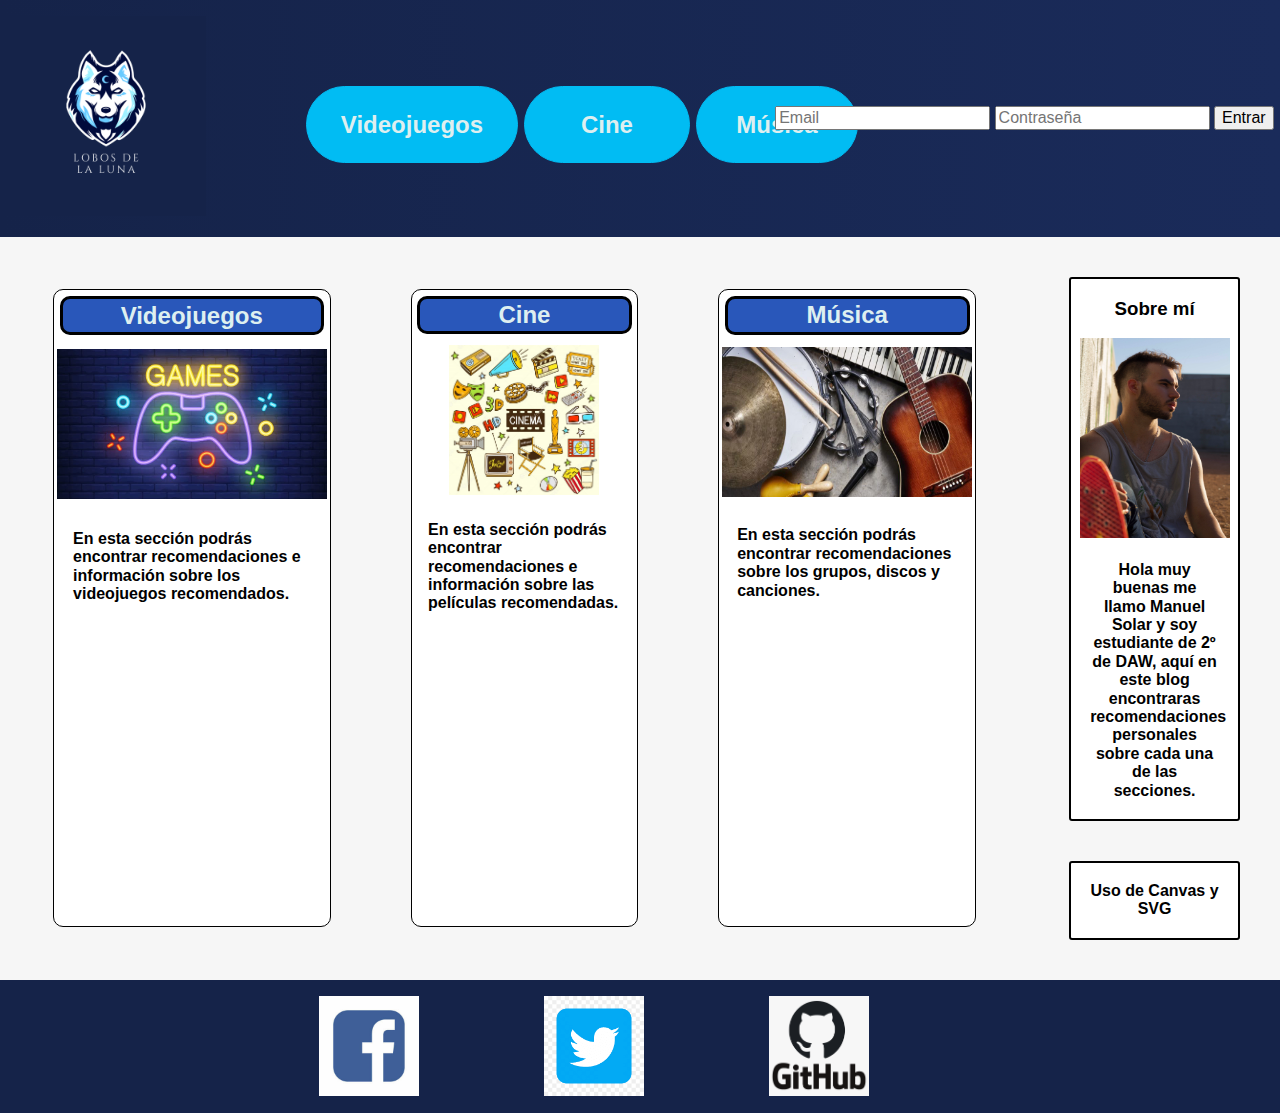
<file: Practica de Creacion de un Blog/index.html>
<!DOCTYPE html>
<html lang="es">
<head>
    <meta charset="UTF-8">
    <meta http-equiv="X-UA-Compatible" content="IE=edge">
    <meta name="viewport" content="width=device-width, initial-scale=1.0">
    <link rel="stylesheet" href="css/normalize.css">
    <link rel="stylesheet" href="css/style.css">
    <script src="js/main.js"></script>
    <title>Manuel Solar Bueno</title>
</head>
<body>
    <header>
        <div id="logo">
            <a href="index.html"><img src="img/logo.png" alt="Logo" width="200" height="200"></a>
        </div>
        <nav>
            <ul>
                <li id="li1"><a href="videojuegos.html"><h2>Videojuegos</h2></a></li>
                <li id="li2"><a href="cine.html"><h2>Cine</h2></a></li>
                <li id="li3"><a href="musica.html"><h2>Música</h2></a></li>
            </ul>
        </nav>
        <div>
            <form action="" method="post">
                <div>
                    <input type="email" placeholder="Email">
                    <input type="password" placeholder="Contraseña">
                    <input type="submit" value="Entrar">
                </div>
                
            </form>   
        </div>
    </header>
    <div class="mainaside">
        <main>
            <article>
                <a href="videojuegos.html"><h2 class="noticia">Videojuegos</h2></a>
                <div><a href="videojuegos.html"><img src="img/videojuegos.png" alt="foto videojuegos"  height="150"></a></div>
                <section class="noticiaparrafo">
                    En esta sección podrás encontrar recomendaciones e información sobre los videojuegos recomendados.
                </section>
            </article>
            <article>
                <a href="cine.html"><h2 class="noticia">Cine</h2></a>
                <div><a href="cine.html"><img src="img/cine.jpg" alt="foto cine"  height="150"></a></div>
                <section class="noticiaparrafo">
                    En esta sección podrás encontrar recomendaciones e información sobre las películas recomendadas.
                </section>
            </article>
            <article>
                <a href="musica.html"><h2 class="noticia">Música</h2></a>
                <div><a href="musica.html"><img src="img/musica.jpg" alt="foto musica"  height="150" width="250" /></a></div>
                <section class="noticiaparrafo">
                    En esta sección podrás encontrar recomendaciones sobre los grupos, discos y canciones.
                </section>
            </article>
        </main>
        <aside>
            <div class="socials">
                <h3>Sobre mí</h3>
                <div><img src="img/foto.jpg" alt="foto autor" width="150" height="200"></div>
                <p>Hola muy buenas me llamo Manuel Solar y soy estudiante de 2º de DAW, aquí en este blog encontraras recomendaciones personales sobre cada una de las secciones.</p>
            </div>

            <div class="socials">
                <p><a href="canvasysvg.html">Uso de Canvas y SVG</a></p>
            </div>
            
        </aside>
    </div>
    <footer>
        <div>
            <img src="img/facebook.jpg" alt="logo de facebook" width="100" height="100">
        </div>
        <div>
            <img src="img/twitter.png" alt="logo de twitter"  width="100" height="100">
        </div>
        <div>
            <img src="img/github.png" alt="logo de github" width="100" height="100">
        </div>
    </footer>
</body>
</html>
</file>
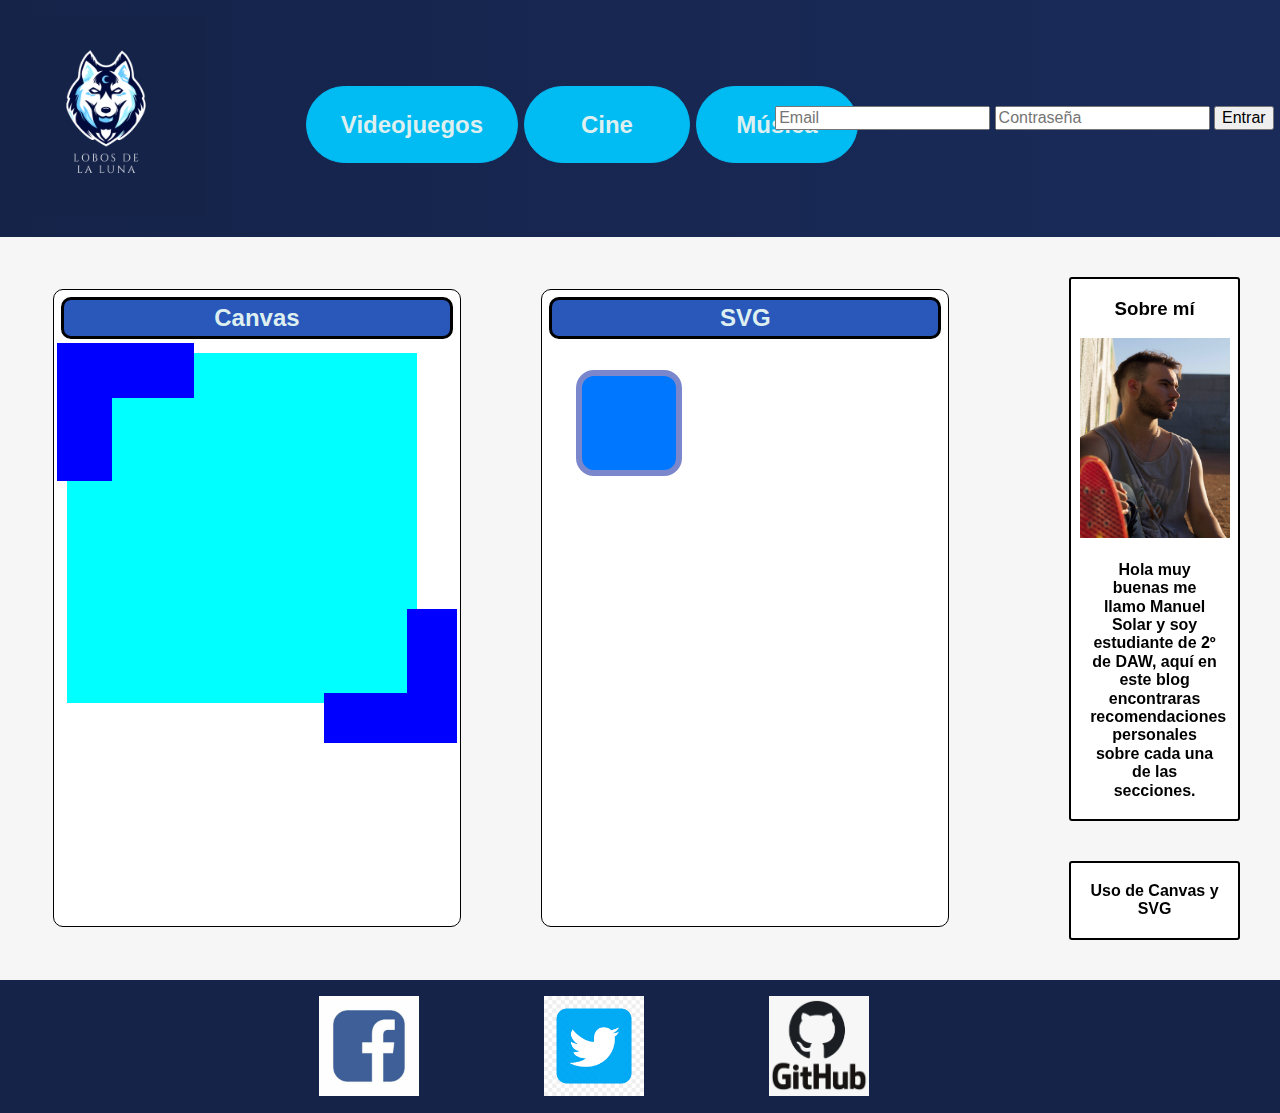
<file: Practica de Creacion de un Blog/canvasysvg.html>
<!DOCTYPE html>
<html lang="es">
<head>
    <meta charset="UTF-8">
    <meta http-equiv="X-UA-Compatible" content="IE=edge">
    <meta name="viewport" content="width=device-width, initial-scale=1.0">
    <link rel="stylesheet" href="css/normalize.css">
    <link rel="stylesheet" href="css/style.css">
    <script src="js/main.js"></script>
    <title>Manuel Solar Bueno</title>
</head>
<body>
    <header>
        <div id="logo">
            <a href="index.html"><img src="img/logo.png" alt="Logo" width="200" height="200"></a>
        </div>
        <nav>
            <ul>
                <li id="li1"><a href="videojuegos.html"><h2>Videojuegos</h2></a></li>
                <li id="li2"><a href="cine.html"><h2>Cine</h2></a></li>
                <li id="li3"><a href="musica.html"><h2>Música</h2></a></li>
            </ul>
        </nav>
        <div>
            <form action="" method="post">
                <div>
                    <input type="email" placeholder="Email">
                    <input type="password" placeholder="Contraseña">
                    <input type="submit" value="Entrar">
                </div>
                
            </form>   
        </div>
    </header>
    <div class="mainaside">
        <main>
            <article>
                <h2 class="noticia">Canvas</h2>
                
                    <canvas id="idcanvas" width="400" height="400">
                        Tu navegador no admite el elemento &lt;canvas&gt;.
                    </canvas>
                
            </article>
            <article>
                <h2 class="noticia">SVG</h2>
                <section class="noticiaparrafo">
                    <svg width="400" height="400">
                        <rect width="100" height="100" x="10" y="10" rx="15" ry="15"
                        style="fill:
                        rgb(0, 119, 255);stroke-width:6;stroke:
                        rgb(123, 135, 204)" />
                    </svg> 
                </section>
            </article>
        </main>
        <aside>
            <div class="socials">
                <h3>Sobre mí</h3>
                <div><img src="img/foto.jpg" alt="foto autor" width="150" height="200"></div>
                <p>Hola muy buenas me llamo Manuel Solar y soy estudiante de 2º de DAW, aquí en este blog encontraras recomendaciones personales sobre cada una de las secciones.</p>
            </div>

            <div class="socials">
                <p><a href="canvasysvg.html">Uso de Canvas y SVG</a></p>
            </div>
            
        </aside>
    </div>
    <footer>
        <div>
            <img src="img/facebook.jpg" alt="logo de facebook" width="100" height="100">
        </div>
        <div>
            <img src="img/twitter.png" alt="logo de twitter"  width="100" height="100">
        </div>
        <div>
            <img src="img/github.png" alt="logo de github" width="100" height="100">
        </div>
    </footer>
</body>
</html>
</file>
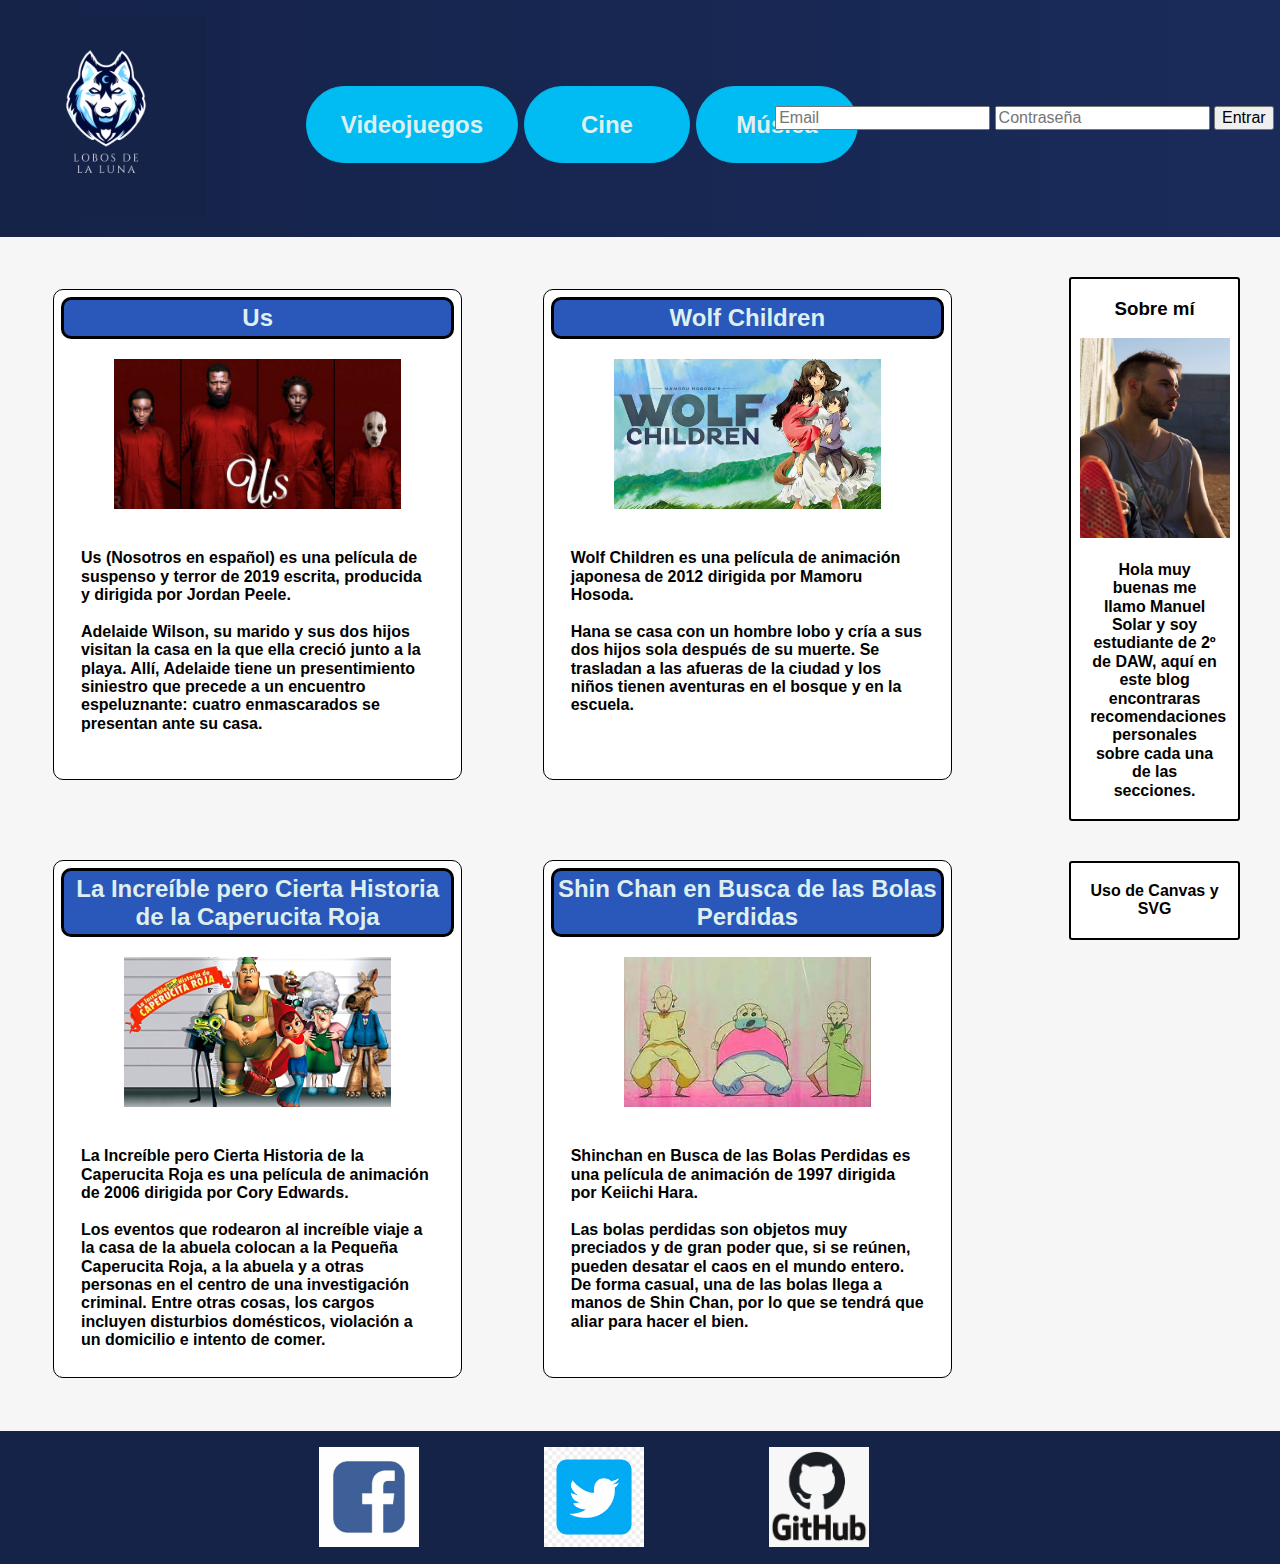
<file: Practica de Creacion de un Blog/cine.html>
<!DOCTYPE html>
<html lang="es">
<head>
    <meta charset="UTF-8">
    <meta http-equiv="X-UA-Compatible" content="IE=edge">
    <meta name="viewport" content="width=device-width, initial-scale=1.0">
    <link rel="stylesheet" href="css/normalize.css">
    <link rel="stylesheet" href="css/style.css">
    <title>Manuel Solar Bueno</title>
</head>
<body>
    <header>
        <div id="logo">
            <a href="index.html"><img src="img/logo.png" alt="Logo" width="200" height="200"></a>
        </div>
        <nav>
            <ul>
                <li id="li1"><a href="videojuegos.html"><h2>Videojuegos</h2></a></li>
                <li id="li2"><a href="cine.html"><h2>Cine</h2></a></li>
                <li id="li3"><a href="musica.html"><h2>Música</h2></a></li>
            </ul>
        </nav>
        <div>
            <form action="" method="post">
                <div>
                    <input type="email" placeholder="Email">
                    <input type="password" placeholder="Contraseña">
                    <input type="submit" value="Entrar">
                </div>

                
                
            </form>   
        </div>
    </header>
    <div class="mainaside">
        <main class="mainseccion">
            <article class="recomendacion">
                <h2 class="noticia">Us</h2>
                <div><img src="img/us.jpg" alt="foto US"  height="150"></div>
                <section class="noticiaparrafo">
                    Us (Nosotros en español) es una película de suspenso y terror de 2019 escrita, producida y dirigida por Jordan Peele. <br><br>
                    Adelaide Wilson, su marido y sus dos hijos visitan la casa en la que ella creció junto a la playa. Allí, Adelaide tiene un presentimiento siniestro que precede a un encuentro espeluznante: cuatro enmascarados se presentan ante su casa. <br><br>
                </section>
            </article>
            <article class="recomendacion">
                <h2 class="noticia">Wolf Children</h2>
                <div><img src="img/wolfchildren.jpg" alt="foto Wolf Children"  height="150"></div>
                <section class="noticiaparrafo">
                    Wolf Children es una película de animación japonesa de 2012 dirigida por Mamoru Hosoda. <br><br>
                    Hana se casa con un hombre lobo y cría a sus dos hijos sola después de su muerte. Se trasladan a las afueras de la ciudad y los niños tienen aventuras en el bosque y en la escuela.
                </section>
            </article>
            <article class="recomendacion">
                <h2 class="noticia">La Increíble pero Cierta Historia de la Caperucita Roja</h2>
                <div><img src="img/caperu.jpg" alt="foto caperu"  height="150"  /></div>
                <section class="noticiaparrafo">
                    La Increíble pero Cierta Historia de la Caperucita Roja es una película de animación de 2006 dirigida por Cory Edwards. <br><br>
                    Los eventos que rodearon al increíble viaje a la casa de la abuela colocan a la Pequeña Caperucita Roja, a la abuela y a otras personas en el centro de una investigación criminal. Entre otras cosas, los cargos incluyen disturbios domésticos, violación a un domicilio e intento de comer.
                </section>
            </article>
            <article class="recomendacion">
                <h2 class="noticia">Shin Chan en Busca de las Bolas Perdidas</h2>
                <div><img src="img/shinchan.jpg" alt="foto pokemon"  height="150" /></div>
                <section class="noticiaparrafo">
                    Shinchan en Busca de las Bolas Perdidas es una película de animación de 1997 dirigida por Keiichi Hara. <br><br>
                    Las bolas perdidas son objetos muy preciados y de gran poder que, si se reúnen, pueden desatar el caos en el mundo entero. De forma casual, una de las bolas llega a manos de Shin Chan, por lo que se tendrá que aliar para hacer el bien.
                </section>
            </article>
        </main>
        <aside>
            <div class="socials">
                <h3>Sobre mí</h3>
                <div><img src="img/foto.jpg" alt="foto autor" width="150" height="200"></div>
                <p>Hola muy buenas me llamo Manuel Solar y soy estudiante de 2º de DAW, aquí en este blog encontraras recomendaciones personales sobre cada una de las secciones.</p>
            </div>

            <div class="socials">
                <p><a href="canvasysvg.html">Uso de Canvas y SVG</a></p>
            </div>
            
        </aside>
    </div>
    <footer>
        <div>
            <img src="img/facebook.jpg" alt="logo de facebook" width="100" height="100">
        </div>
        <div>
            <img src="img/twitter.png" alt="logo de twitter"  width="100" height="100">
        </div>
        <div>
            <img src="img/github.png" alt="logo de github" width="100" height="100">
        </div>
    </footer>
</body>
</html>
</file>
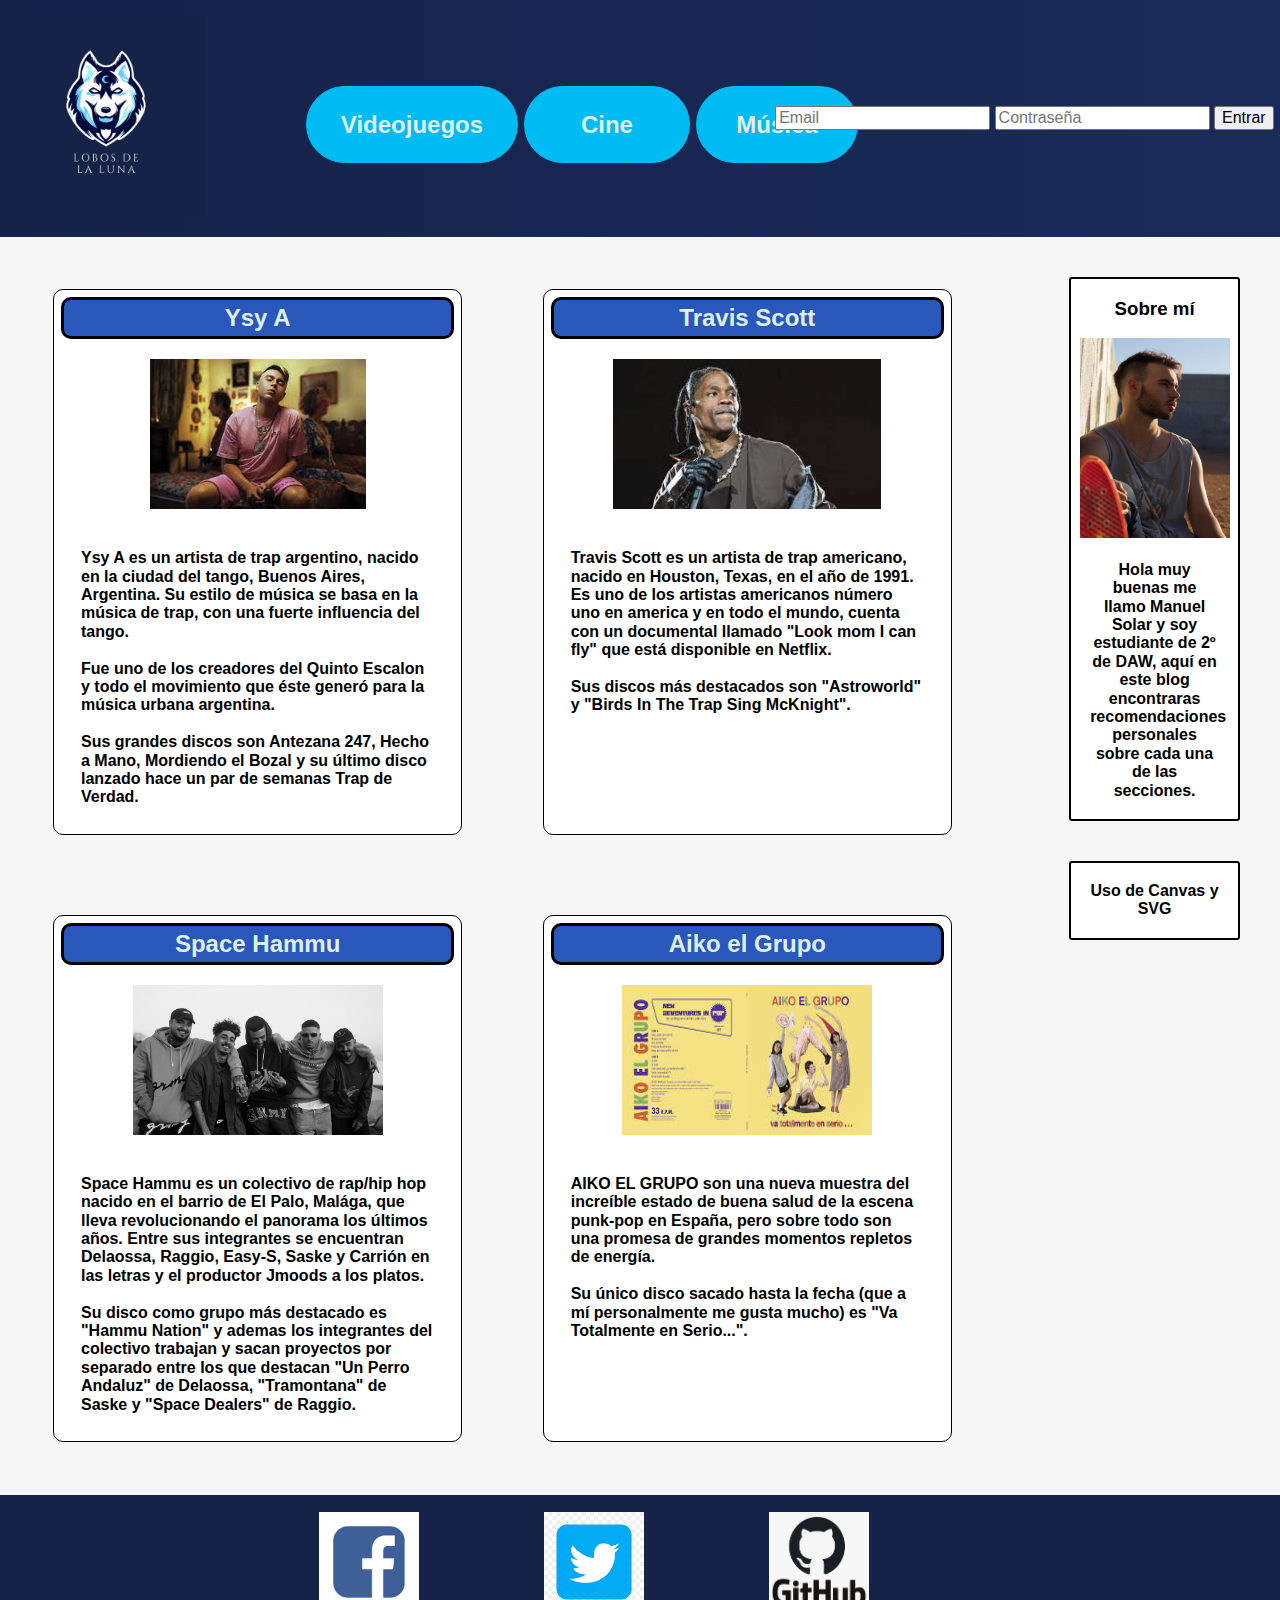
<file: Practica de Creacion de un Blog/musica.html>
<!DOCTYPE html>
<html lang="es">
<head>
    <meta charset="UTF-8">
    <meta http-equiv="X-UA-Compatible" content="IE=edge">
    <meta name="viewport" content="width=device-width, initial-scale=1.0">
    <link rel="stylesheet" href="css/normalize.css">
    <link rel="stylesheet" href="css/style.css">
    <title>Manuel Solar Bueno</title>
</head>
<body>
    <header>
        <div id="logo">
            <a href="index.html"><img src="img/logo.png" alt="Logo" width="200" height="200"></a>
        </div>
        <nav>
            <ul>
                <li id="li1"><a href="videojuegos.html"><h2>Videojuegos</h2></a></li>
                <li id="li2"><a href="cine.html"><h2>Cine</h2></a></li>
                <li id="li3"><a href="musica.html"><h2>Música</h2></a></li>
            </ul>
        </nav>
        <div>
            <form action="" method="post">
                <div>
                    <input type="email" placeholder="Email">
                    <input type="password" placeholder="Contraseña">
                    <input type="submit" value="Entrar">
                </div>
                
            </form>   
        </div>
    </header>
    <div class="mainaside">
        <main class="mainseccion">
            <article class="recomendacion">
                <h2 class="noticia">Ysy A</h2>
                <div><img src="img/ysya.png" alt="foto ysya"  height="150"></div>
                <section class="noticiaparrafo">
                    Ysy A es un artista de trap argentino, nacido en la ciudad del tango, Buenos Aires, Argentina. 
                    Su estilo de música se basa en la música de trap, con una fuerte influencia del tango. <br><br> 
                    Fue uno de los creadores del Quinto Escalon y todo el movimiento que éste generó para la música urbana argentina. <br><br>
                    Sus grandes discos son Antezana 247, Hecho a Mano, Mordiendo el Bozal y su último disco lanzado hace un par de semanas Trap de Verdad.
                </section>
            </article>
            <article class="recomendacion">
                <h2 class="noticia">Travis Scott</h2>
                <div><img src="img/travis.png" alt="foto travis scott"  height="150"></div>
                <section class="noticiaparrafo">
                    Travis Scott es un artista de trap americano, nacido en Houston, Texas, en el año de 1991.
                    Es uno de los artistas americanos número uno en america y en todo el mundo, cuenta con un 
                    documental llamado "Look mom I can fly" que está disponible en Netflix. <br><br>
                    Sus discos más destacados son "Astroworld" y "Birds In The Trap Sing McKnight".
                </section>
            </article>
            <article class="recomendacion">
                <h2 class="noticia">Space Hammu</h2>
                <div><img src="img/spacehammu.jpg" alt="foto Space hammu"  height="150" width="250" /></div>
                <section class="noticiaparrafo">
                    Space Hammu es un colectivo de rap/hip hop nacido en el barrio de El Palo, Malága, que lleva revolucionando el panorama los últimos años. Entre sus integrantes
                    se encuentran Delaossa, Raggio, Easy-S, Saske y Carrión en las letras y el productor Jmoods a los platos. <br><br>
                    Su disco como grupo más destacado es "Hammu Nation" y ademas los integrantes del colectivo trabajan y sacan proyectos por separado entre los que destacan
                    "Un Perro Andaluz" de Delaossa, "Tramontana" de Saske y "Space Dealers" de Raggio. 
                </section>
            </article>
            <article class="recomendacion">
                <h2 class="noticia"> Aiko el Grupo</h2>
                <div><img src="img/aiko.png" alt="foto aiko"  height="150" width="250" /></div>
                <section class="noticiaparrafo">
                    AIKO EL GRUPO son una nueva muestra del increíble estado de buena salud de la escena punk-pop en España,
                     pero sobre todo son una promesa de grandes momentos repletos de energía. <br><br>
                    Su único disco sacado hasta la fecha (que a mí personalmente me gusta mucho) es "Va Totalmente en Serio...".
                </section>
            </article>
        </main>
        <aside>
            <div class="socials">
                <h3>Sobre mí</h3>
                <div><img src="img/foto.jpg" alt="foto autor" width="150" height="200"></div>
                <p>Hola muy buenas me llamo Manuel Solar y soy estudiante de 2º de DAW, aquí en este blog encontraras recomendaciones personales sobre cada una de las secciones.</p>
            </div>

            <div class="socials">
                <p><a href="canvasysvg.html">Uso de Canvas y SVG</a></p>
            </div>
            
        </aside>
    </div>
    <footer>
        <div>
            <img src="img/facebook.jpg" alt="logo de facebook" width="100" height="100">
        </div>
        <div>
            <img src="img/twitter.png" alt="logo de twitter"  width="100" height="100">
        </div>
        <div>
            <img src="img/github.png" alt="logo de github" width="100" height="100">
        </div>
    </footer>
</body>
</html>
</file>
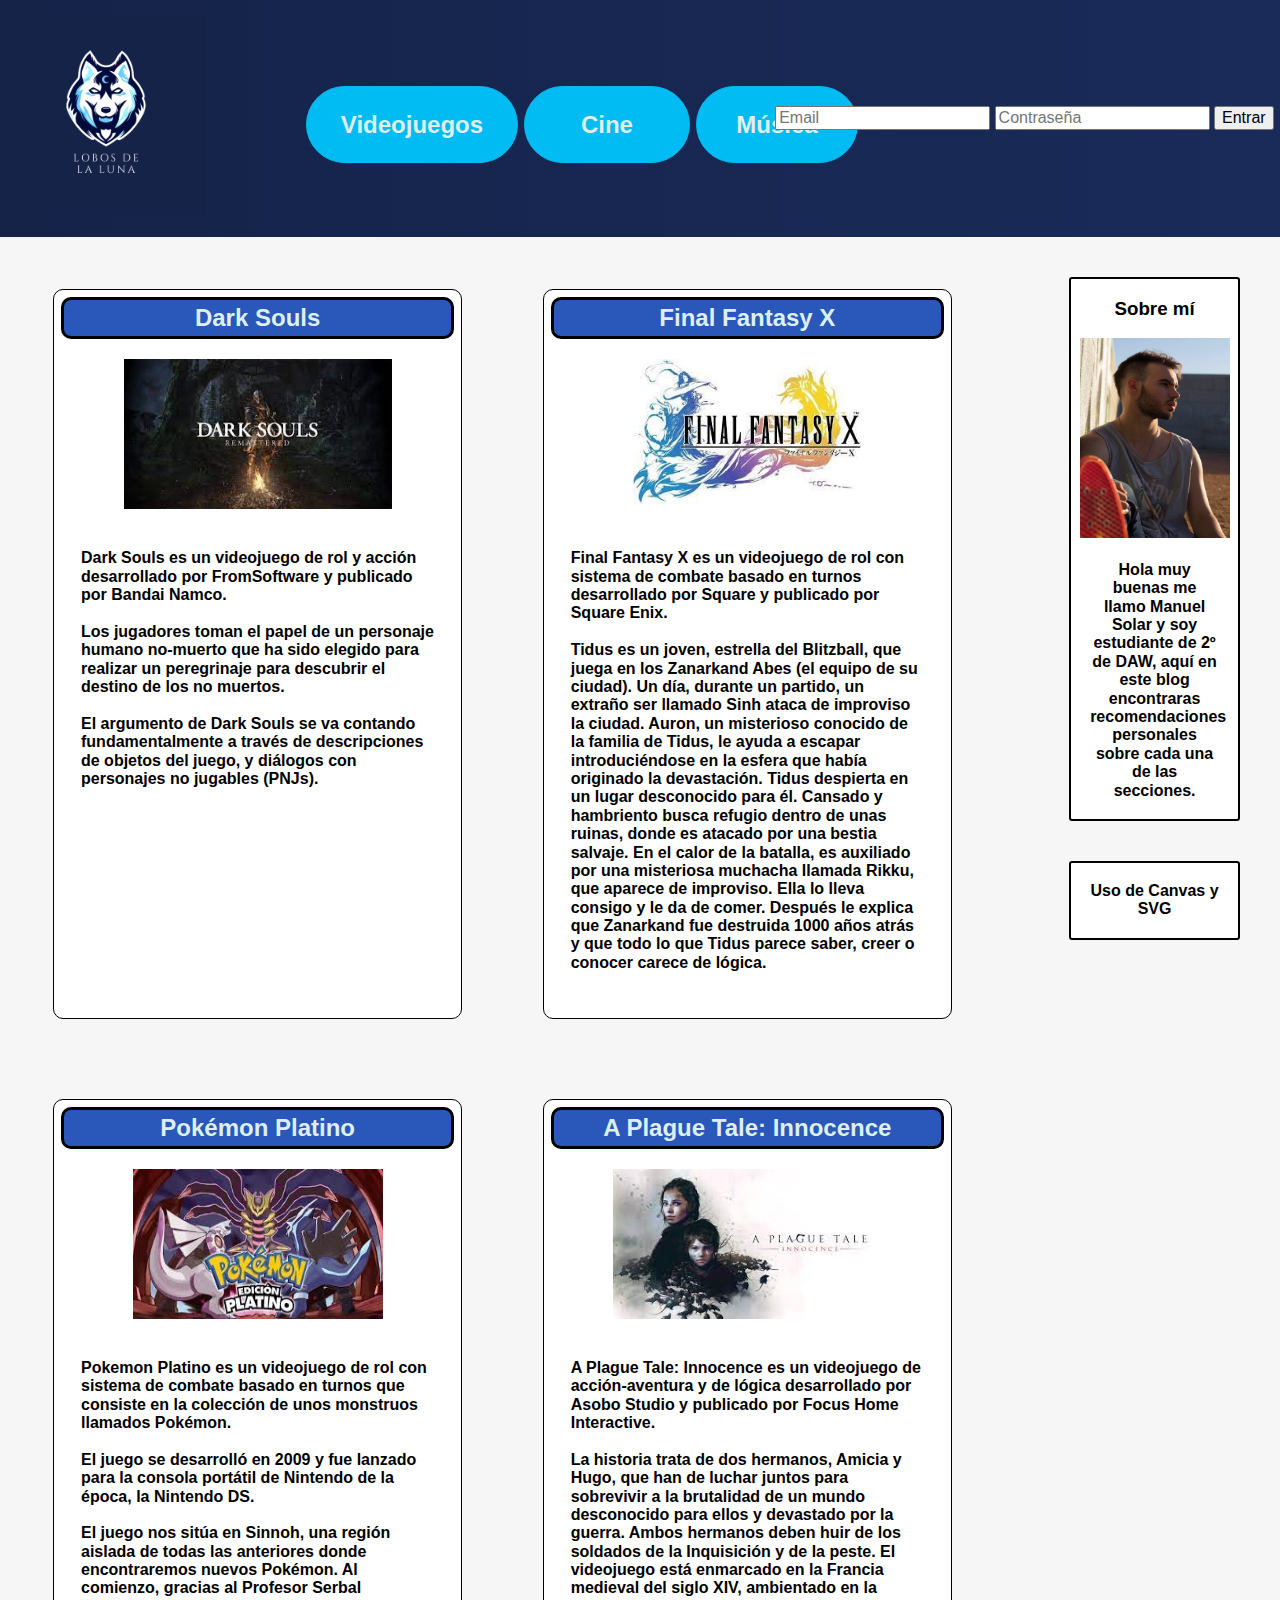
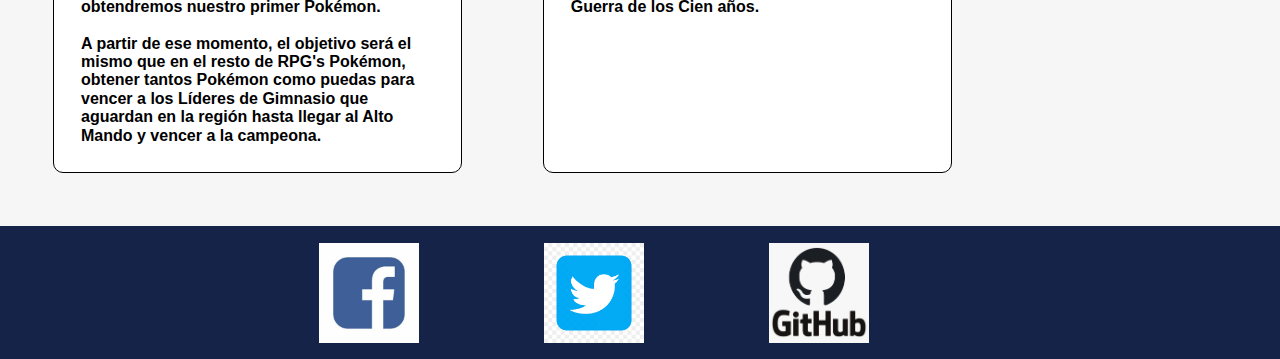
<file: Practica de Creacion de un Blog/videojuegos.html>
<!DOCTYPE html>
<html lang="es">
<head>
    <meta charset="UTF-8">
    <meta http-equiv="X-UA-Compatible" content="IE=edge">
    <meta name="viewport" content="width=device-width, initial-scale=1.0">
    <link rel="stylesheet" href="css/normalize.css">
    <link rel="stylesheet" href="css/style.css">
    <title>Manuel Solar Bueno</title>
</head>
<body>
    <header>
        <div id="logo">
            <a href="index.html"><img src="img/logo.png" alt="Logo" width="200" height="200"></a>
        </div>
        <nav>
            <ul>
                <li id="li1"><a href="videojuegos.html"><h2>Videojuegos</h2></a></li>
                <li id="li2"><a href="cine.html"><h2>Cine</h2></a></li>
                <li id="li3"><a href="musica.html"><h2>Música</h2></a></li>
            </ul>
        </nav>
        <div>
            <form action="" method="post">
                <div>
                    <input type="email" placeholder="Email">
                    <input type="password" placeholder="Contraseña">
                    <input type="submit" value="Entrar">
                </div>
                
            </form>   
        </div>
    </header>
    <div class="mainaside">
        <main class="mainseccion">
            <article class="recomendacion">
                <h2 class="noticia">Dark Souls</h2>
                <div><img src="img/darksouls.png" alt="foto darksouls"  height="150"></div>
                <section class="noticiaparrafo">
                    Dark Souls es un videojuego de rol y acción desarrollado por FromSoftware y publicado por Bandai Namco. <br><br>
                    Los jugadores toman el papel de un personaje humano no-muerto que ha sido elegido para realizar un peregrinaje para descubrir el destino de los no muertos. <br><br>
                    El argumento de Dark Souls se va contando fundamentalmente a través de descripciones de objetos del juego, y diálogos con personajes no jugables (PNJs).
                </section>
            </article>
            <article class="recomendacion">
                <h2 class="noticia">Final Fantasy X</h2>
                <div><img src="img/ffx.png" alt="foto ffx"  height="150"></div>
                <section class="noticiaparrafo">
                    Final Fantasy X es un videojuego de rol con sistema de combate basado en turnos desarrollado por Square y publicado por Square Enix. <br><br>
                    Tidus es un joven, estrella del Blitzball, que juega en los Zanarkand Abes (el equipo de su ciudad). Un día, durante un partido, un extraño ser llamado Sinh ataca de improviso la ciudad. Auron, un misterioso conocido de la familia de Tidus, le ayuda a escapar introduciéndose en la esfera que había originado la devastación. Tidus despierta en un lugar desconocido para él. Cansado y hambriento busca refugio dentro de unas ruinas, donde es atacado por una bestia salvaje. En el calor de la batalla, es auxiliado por una misteriosa muchacha llamada Rikku, que aparece de improviso. Ella lo lleva consigo y le da de comer. Después le explica que Zanarkand fue destruida 1000 años atrás y que todo lo que Tidus parece saber, creer o conocer carece de lógica. <br><br>
                </section>
            </article>
            <article class="recomendacion">
                <h2 class="noticia">Pokémon Platino</h2>
                <div><img src="img/pokemon.png" alt="foto pokemon"  height="150" width="250" /></div>
                <section class="noticiaparrafo">
                    Pokemon Platino es un videojuego de rol con sistema de combate basado en turnos que consiste en la colección de unos monstruos llamados Pokémon. <br><br>
                    El juego se desarrolló en 2009 y fue lanzado para la consola portátil de Nintendo de la época, la Nintendo DS. <br><br>
                    El juego nos sitúa en Sinnoh, una región aislada de todas las anteriores donde encontraremos nuevos Pokémon. Al comienzo, gracias al Profesor Serbal obtendremos nuestro primer Pokémon. <br><br>
                    A partir de ese momento, el objetivo será el mismo que en el resto de RPG's Pokémon, obtener tantos Pokémon como puedas para vencer a los Líderes de Gimnasio que aguardan en la región hasta llegar al Alto Mando y vencer a la campeona.
                </section>
            </article>
            <article class="recomendacion">
                <h2 class="noticia"> A Plague Tale: Innocence</h2>
                <div><img src="img/aplaguetale.png" alt="foto aplaguetale"  height="150"  /></div>
                <section class="noticiaparrafo">
                    A Plague Tale: Innocence es un videojuego de acción-aventura y de lógica desarrollado por Asobo Studio y publicado por Focus Home Interactive. <br><br>
                    La historia trata de dos hermanos, Amicia y Hugo, que han de luchar juntos para sobrevivir a la brutalidad de un mundo desconocido para ellos y devastado por la guerra. Ambos hermanos deben huir de los soldados de la Inquisición y de la peste. El videojuego está enmarcado en la Francia medieval del siglo XIV, ambientado en la Guerra de los Cien años.
                </section>
            </article>
            
        </main>
        <aside>
            <div class="socials">
                <h3>Sobre mí</h3>
                <div><img src="img/foto.jpg" alt="foto autor" width="150" height="200"></div>
                <p>Hola muy buenas me llamo Manuel Solar y soy estudiante de 2º de DAW, aquí en este blog encontraras recomendaciones personales sobre cada una de las secciones.</p>
            </div>

            <div class="socials">
                <p><a href="canvasysvg.html">Uso de Canvas y SVG</a></p>
            </div>
            
        </aside>
    </div>
    <footer>
        <div>
            <img src="img/facebook.jpg" alt="logo de facebook" width="100" height="100">
        </div>
        <div>
            <img src="img/twitter.png" alt="logo de twitter"  width="100" height="100">
        </div>
        <div>
            <img src="img/github.png" alt="logo de github" width="100" height="100">
        </div>
    </footer>
</body>
</html>
</file>
<file: Practica de Creacion de un Blog/css/style.css>
html{
    font-family: -apple-system, BlinkMacSystemFont, 'Segoe UI', Roboto, Oxygen, Ubuntu, Cantarell, 'Open Sans', 'Helvetica Neue', sans-serif;
    color: rgb(222, 239, 240);
    background-color: #f6f6f6;
    display: flex;
}

a{
    text-decoration: none;
    color: rgb(222, 239, 240);
}

header{
    background:linear-gradient(to left, rgb(26, 43, 90),rgb(21 35 73));
    display: flex;
    padding: 0.5%;
    text-align: center;
    justify-content: space-between;
    align-items: center;
    
}

/* #logo{
    display:flex;
} */

form{
    display: flex;
    flex-grow: 1;
    flex-direction: row;

    padding-top: 20%;
    padding-bottom: 20%;
    
    
}

input:invalid{
    border-color: red;
}



nav{
    
    display: flex;
    text-align: center;
    flex-grow: 1;

    
}

ul{
    display:flex;
    flex-direction: row;
    justify-content: space-between;
    text-align: center;
    height: 50%;
    margin-top: 5%;
    margin-left: 10%;
}

li{
    background-color: #01bcf3;
    display: inline-flex;
    border: 1px solid #01bcf3;
    border-radius: 50px;  
    text-align: center;
    transition-duration: 2s;
    
}

#li1{ 
    
    margin: 1%;
    padding-right: 12%;
    padding-top: 1.5%;
    padding-left: 12%;
    
}

#li1:hover{ 
    
    margin: 1%;
    padding-right: 15%;
    padding-top: 3.5%;
    padding-left: 15%;
    padding-bottom: 3.5%;
}

#li2{
    
    margin: 1%;
    padding-right: 20%;
    padding-top: 1.5%;
    padding-left: 20%;
    padding-bottom: 1.5%;
}

#li2:hover{
    
    margin: 1%;
    padding-right: 23%;
    padding-top: 3.5%;
    padding-left: 23%;
    padding-bottom: 3.5%;
}

#li3{
    
    margin: 1%;
    padding-right: 14%;
    padding-top: 1.5%;
    padding-left: 14%;
    padding-bottom: 1.5%;
}

#li3:hover{
    
    margin: 1%;
    padding-right: 17%;
    padding-top: 3.5%;
    padding-left: 17%;
    padding-bottom: 3.5%;
}

main{
    
    display: inline-flex;
    
    

    padding: 1%;
    /* border:3px solid black; */
    width: 80%;

}

.mainseccion{
    
    display: inline-flex;
    flex-direction: row;
    flex-wrap: wrap;
    

    padding: 1%;
    /* border:3px solid black; */
    width: 80%;

}

article{
    
    background-color: white;
    padding: 0.3%;
    margin: 4%;
    border: 1px solid black;
    border-radius: 10px;
    
}

.recomendacion{
    
    background-color: white;
    padding: 0.3%;
    margin: 4%;
    border: 1px solid black;
    border-radius: 10px;
    width: 40%;
}

article>div{
    display: flex;
    flex-direction: row;
    justify-content: center;
    align-items: center;
    width: auto;
    margin: 5%;
    
}

.noticia{
    background-color:#2957ba;
    display: block;

    padding: 1%;
    margin: 1%;
    border: 3px solid black;
    border-radius: 10px;
    text-align: center;
}

.noticiaparrafo{
    /* background-color:rgb(74, 24, 97); */
    display: block;
    color: black ;
    font-weight: 600;

    padding: 5%;
    margin: 1%;
    border: 3px hidden black;

}

aside{
    display: inline-block;
    width: 20%;
    

    
    /* border:3px solid black; */
    

}

aside>div>p>a{
    text-decoration: none;
    color: black;
}

aside>div>div>img{
    filter: saturate(120%);
}

.socials{
    background-color: rgb(255, 255, 255);
    text-align: center ;

    border: 2px solid black;
    padding: 0.3%;
    margin: 16%;
    color: black;
    border-radius: 3px;
}

.socials>p{
    color: black;
    font-weight: 600;
    padding: 1%;
    margin: 10%;
}

footer{
    background-color: rgb(21 35 73);
    display: flex;
    justify-content: center;

    /* border:3px solid black; */
}

footer>div{
    display: inline-flex;
    width: 15%;
    text-align: center;
    /* border:3px solid black; */
    padding: 0.3%;
    margin: 1%;
    color: black;
}

footer>div>img:hover{
    width: 50%;
    height: auto;
    /* border:3px solid black; */
}

.mainaside{
    display: flex;

}
</file>
